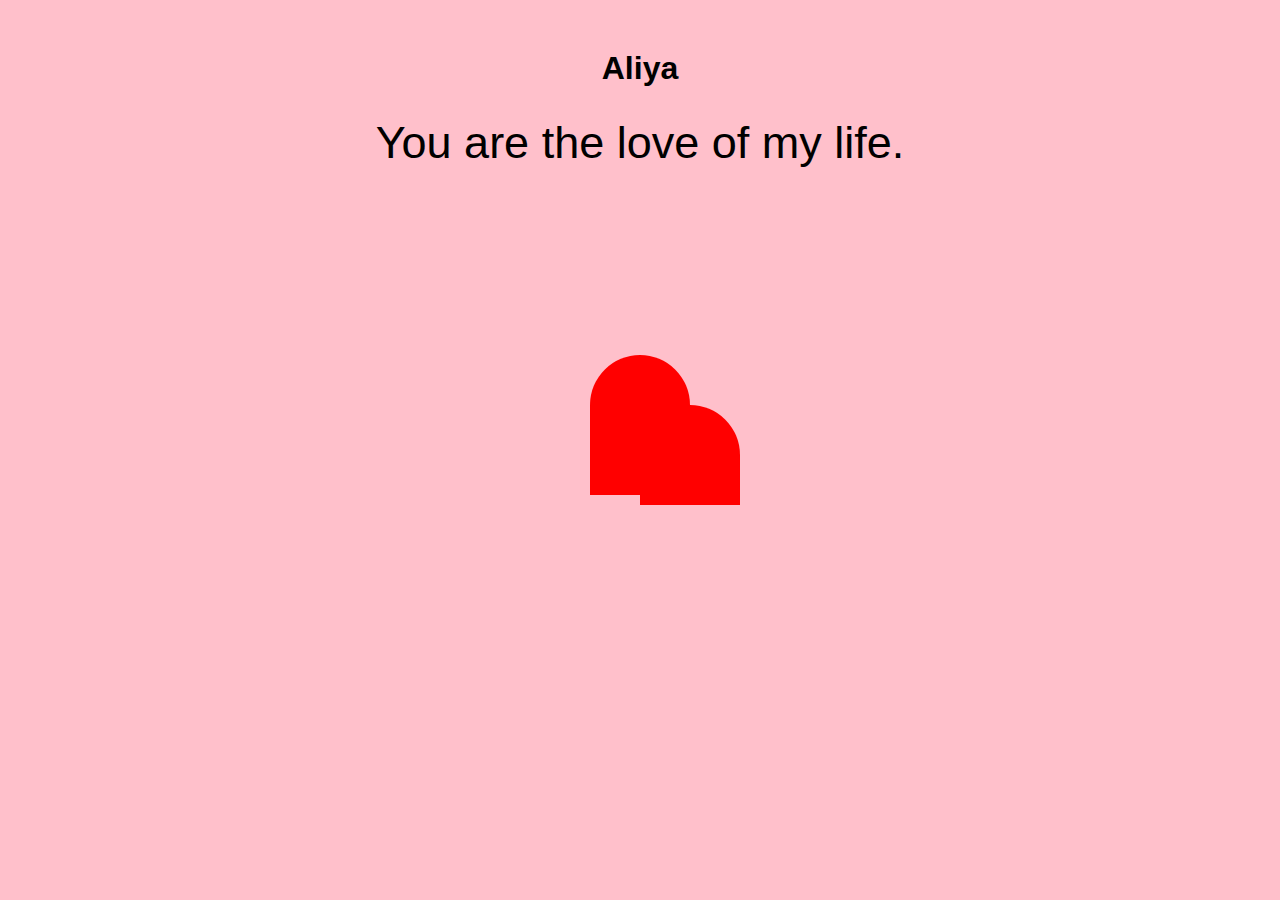
<file: aliya/index.html>
<!DOCTYPE html>
<html>
<head>
	<title>My Boyfriend</title>
	<style>
		body {
			background-color: pink;
			font-family: Arial, sans-serif;
		}
		h1 {
			text-align: center;
			font-size: 400x;
			margin-top: 50px;
		}
		p {
			text-align: center;
			font-size: 45px;
			margin-top: 30px;
		}
		.heart {
			position: absolute;
			top: 50%;
			left: 50%;
			transform: translate(-50%, -50%);
			width: 100px;
			height: 90px;
			background-color: red;
			border-radius: 50px 50px 0 0;
			transform-origin: 50% 0%;
			animation: heartbeat 1s ease-in-out infinite;
		}
		.heart::before,
		.heart::after {
			content: "";
			position: absolute;
			background-color: red;
			border-radius: 50px 50px 0 0;
		}
		.heart::before {
			width: 100px;
			height: 100px;
			top: -50px;
			left: 0;
		}
		.heart::after {
			width: 100px;
			height: 100px;
			top: 0;
			left: 50px;
		}
		@keyframes heartbeat {
			0% {
				transform: scale(1);
			}
			50% {
				transform: scale(1.2);
			}
			100% {
				transform: scale(1);
			}
		}
	</style>
</head>
<body>
	<h1> Aliya</h1>
	<div class="heart"></div>
	<p>You are the love of my life.</p>
</body>
</html>
</file>
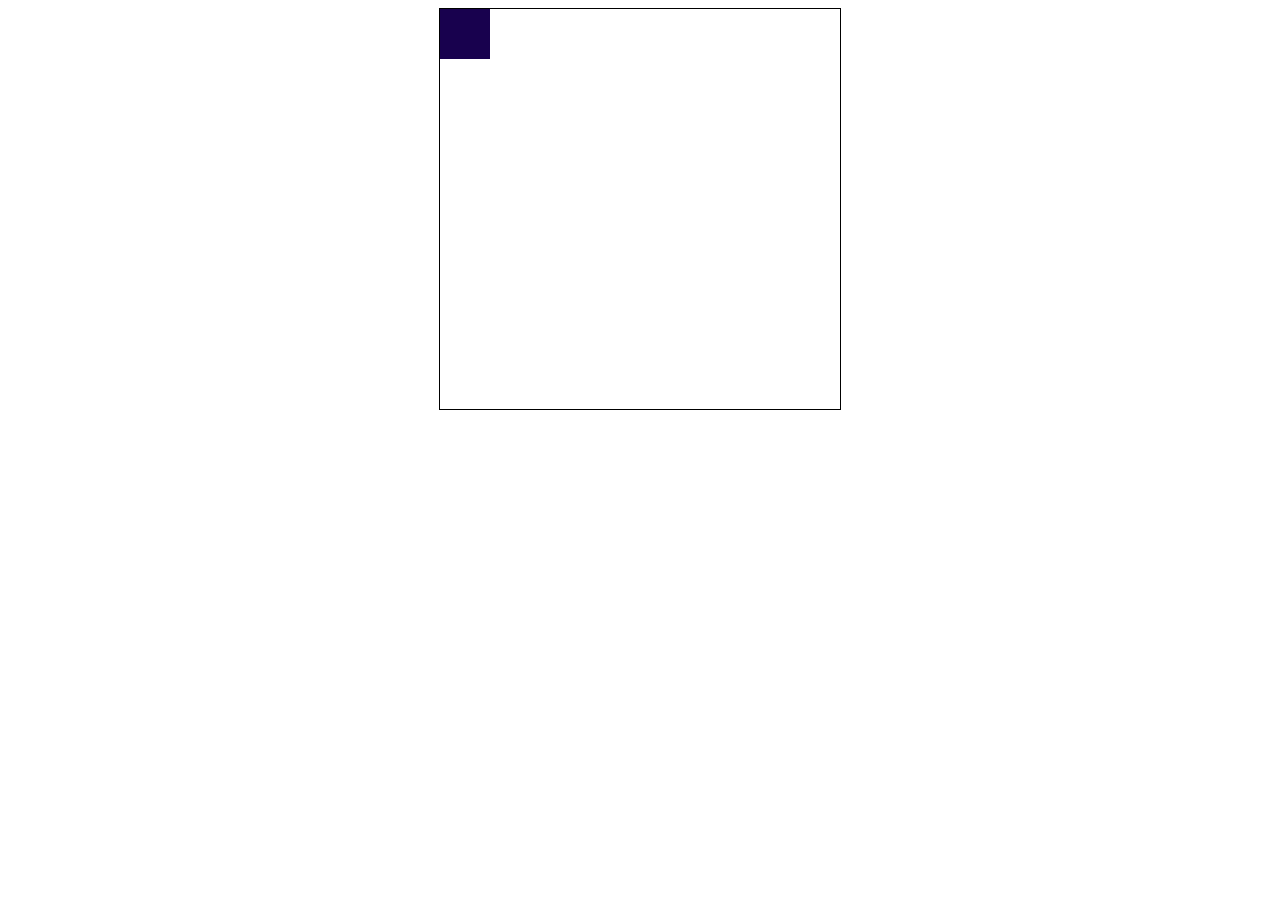
<file: ergi/index.html>
<!DOCTYPE html>
<html>
<head>
	<title>Game Sederhana</title>
	<style>
		#game-board {
			width: 400px;
			height: 400px;
			border: 1px solid black;
			margin: 0 auto;
			position: relative;
		}
		#player {
			width: 50px;
			height: 50px;
			background-color: rgb(24, 1, 78);
			position: absolute;
			top: 0;
			left: 0;
		}
	</style>
</head>
<body>
	<div id="game-board">
		<div id="player"></div>
	</div>
	<script>
		// kode JavaScript untuk menggerakkan player
		var player = document.getElementById("player");
		var x = 0;
		var y = 0;
		document.addEventListener("keydown", function(event) {
			if (event.key === "ArrowRight") {
				x += 10;
				player.style.left = x + "px";
			} else if (event.key === "ArrowLeft") {
				x -= 10;
				player.style.left = x + "px";
			} else if (event.key === "ArrowDown") {
				y += 10;
				player.style.top = y + "px";
			} else if (event.key === "ArrowUp") {
				y -= 10;
				player.style.top = y + "px";
			}
		});
	</script>
</body>
</html>
</file>
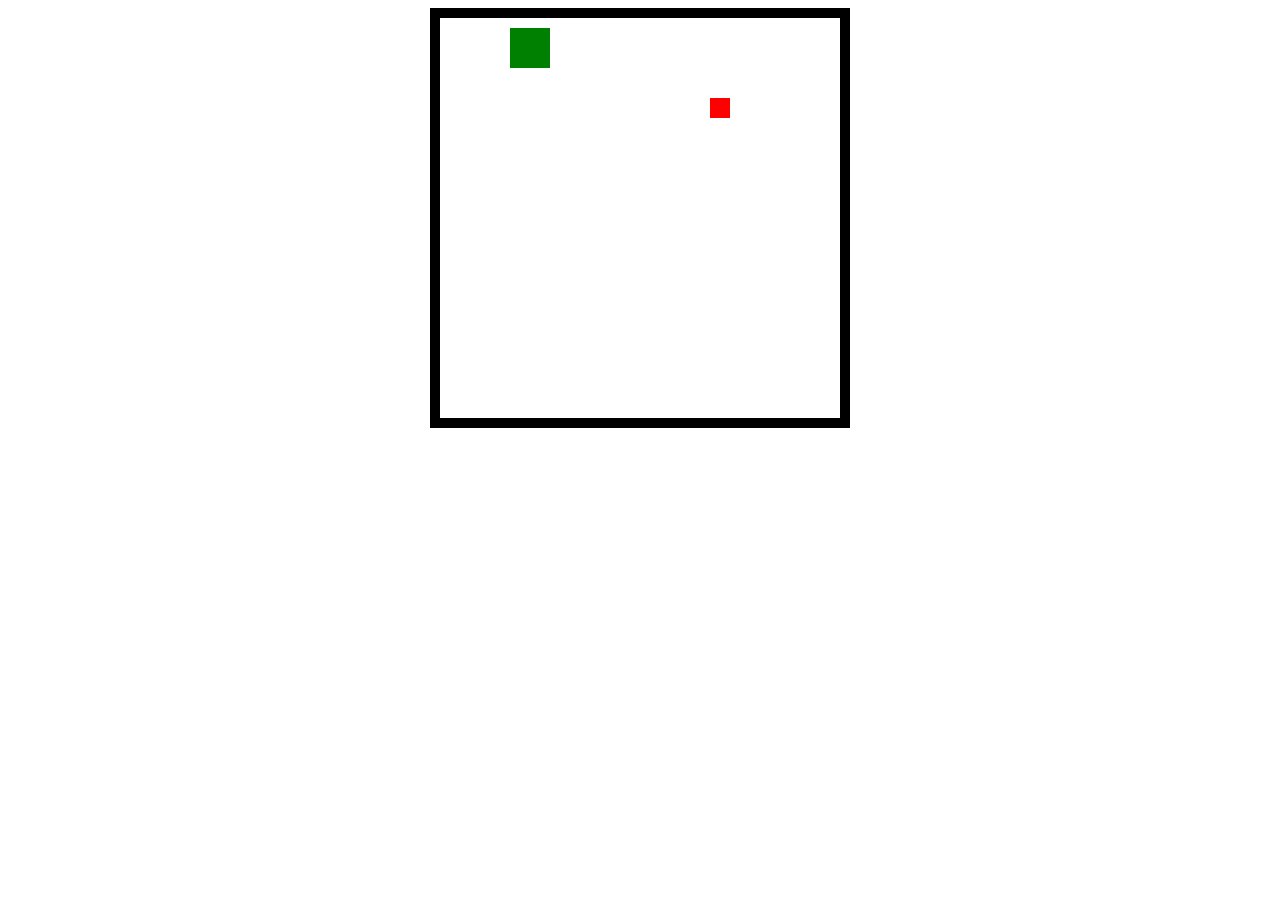
<file: folder game snake/index.html>
<!DOCTYPE html>
<html>
<head>
	<title>Snake Game</title>
	<style>
		#game-board {
			width: 400px;
			height: 400px;
			border: 10px solid black;
			margin: 0 auto;
			position: relative;
		}
		.snake {
			width: 40px;
			height: 40px;
			background-color: green;
			position: absolute;
		}
		.food {
			width: 20px;
			height: 20px;
			background-color: red;
			position: absolute;
		}
	</style>
</head>
<body>
	<div id="game-board"></div>
	<script src="snake.js"></script>
</body>
</html>
</file>
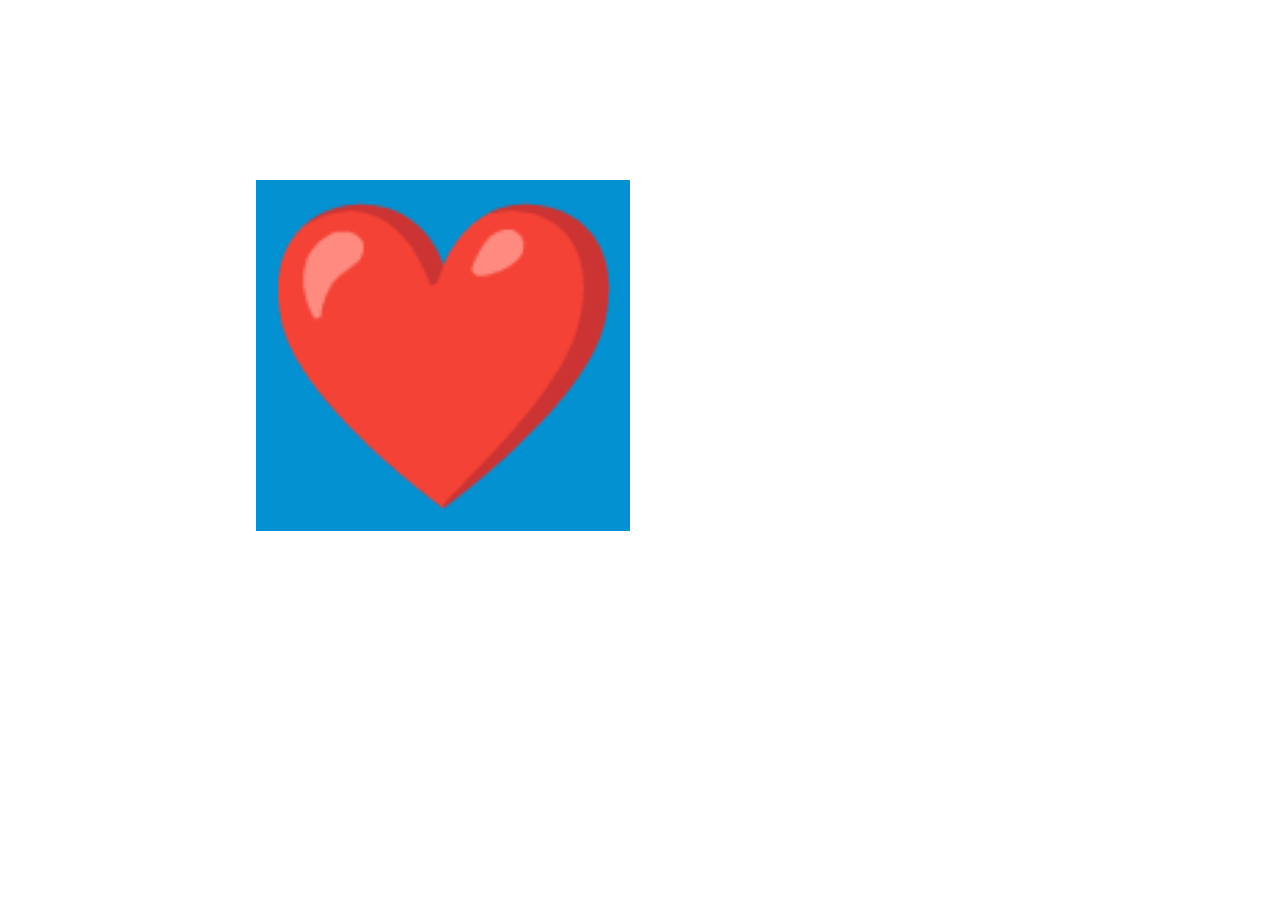
<file: p/index.html>
<!DOCTYPE html>
<html lang="en">
<head>
    <meta charset="UTF-8">
    <meta name="viewport" content="width=device-width, initial-scale=1.0">
    <title>I LOVE YOU</title>
    <link href="style.css" rel="stylesheet">
</head>
<body>
    <button>❤️<p> I LOVE YOU ❤️
                    ALIYA
    </p></button>

    <script src="scrip.js"></script>
</body>
</html>
</file>
<file: p/style.css>
*{
    padding:0;
    margin: 0;
    box-sizing: border-box;
}
button{
    font-size: 300px;
    background-color: rgb(4, 145, 210);
    border: none;
    outline: none;
    position: absolute;
    top: 20%;
    left: 20%;
    transform: translate(-50,-50);
}
button:hover{
    text-shadow: -4px 0 red,0 4px red,4px 0 red,0 -4px red;
}
button:hover p{
    display: flex;
    font-size: 30px;width: 300px;
    height: 50px;
    text-shadow: -4px 0 red,0 4px red,4px 0 red,0 -4px red;
    position: absolute;
    top: 50%;
    left: 17%;
    font-family: cursive;
    transform: translate(-50,-50);
    text-align: center;
}
p{
    display: none;
}
.heart{
    position: fired;
    top: 1vh;
    font-size: 20px;
    animation: heartrain 2s linear forwards;
    transition: transfrom 3s;
}
@keyframes heartrain{
    to{
        transform: translateY(105vh);
    }
}
</file>
